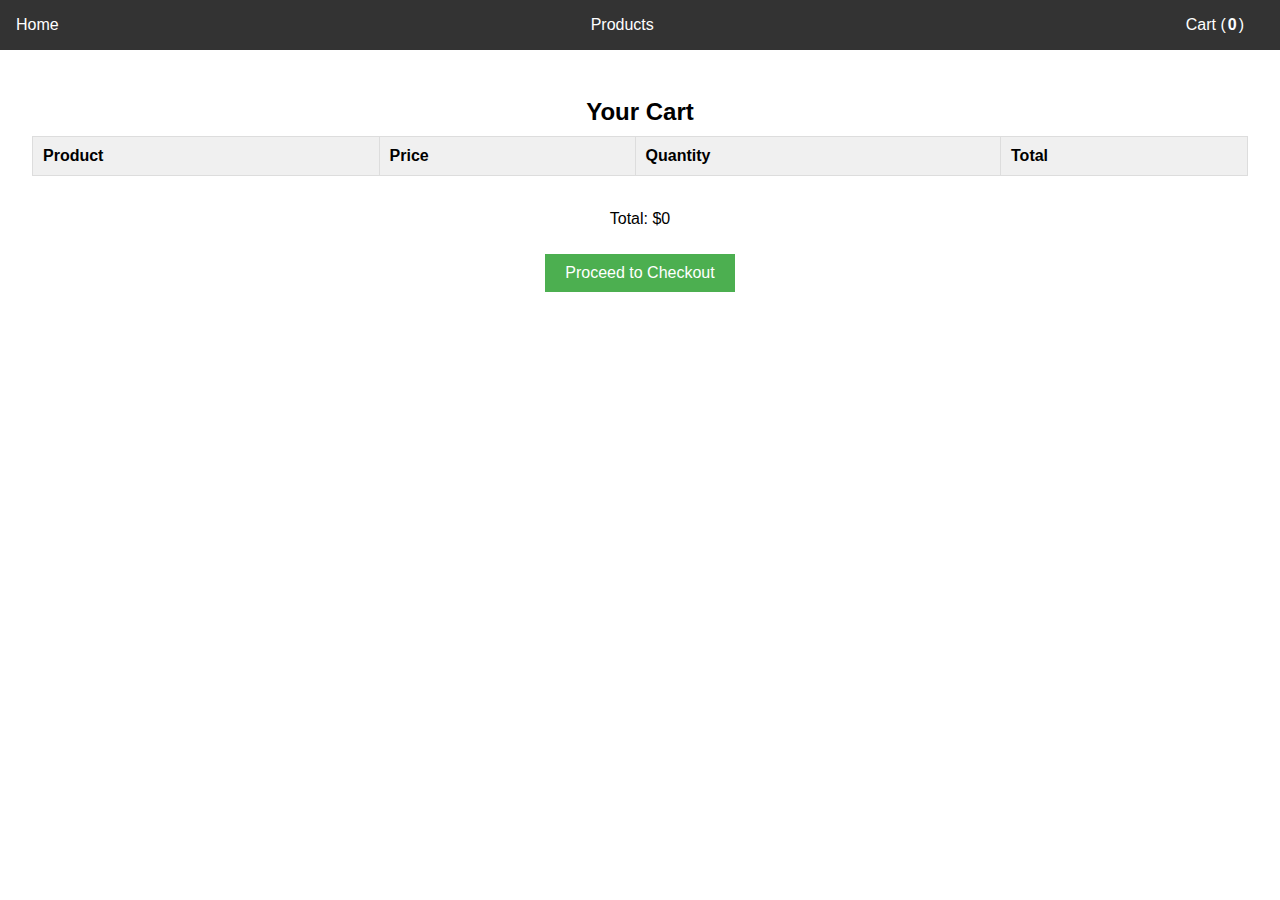
<file: cart.html>
<!DOCTYPE html>
<html lang="en">
<head>
    <meta charset="UTF-8">
    <meta name="viewport" content="width=device-width, initial-scale=1.0">
    <title>Liverpool Fan Shop - Cart</title>
    <link id="favicon" rel="icon" href="Liverpool-FC-80s-icon.png" type="image/png">
    <link rel="stylesheet" href="styles.css">
    <!-- Google Tag Manager Should Go Here -->
    <!-- Google Tag Manager -->
<script>(function(w,d,s,l,i){w[l]=w[l]||[];w[l].push({'gtm.start':
new Date().getTime(),event:'gtm.js'});var f=d.getElementsByTagName(s)[0],
j=d.createElement(s),dl=l!='dataLayer'?'&l='+l:'';j.async=true;j.src=
'https://www.googletagmanager.com/gtm.js?id='+i+dl;f.parentNode.insertBefore(j,f);
})(window,document,'script','dataLayer','GTM-NCHQKRNR');</script>
<!-- End Google Tag Manager -->
</head>
<body>
    <!-- Google Tag Manager (noscript) should go here-->
    <header>
        <nav>
            <ul>
                <li><a href="index.html">Home</a></li>
                <li><a href="products.html">Products</a></li>
                <li><a href="cart.html">Cart (<span id="cart-count">0</span>)</a></li>
            </ul>
        </nav>
    </header>
    <main>
        <h1>Your Cart</h1>
        <table id="cart-table">
            <thead>
                <tr>
                    <th>Product</th>
                    <th>Price</th>
                    <th>Quantity</th>
                    <th>Total</th>
                </tr>
            </thead>
            <tbody id="cart-body">
            </tbody>
        </table>
        <br />
        <div class="cart-total-section">
            <p>Total: $<span id="cart-total">0</span></p>
        </div>
        <button onclick="initiateCheckout()">Proceed to Checkout</button>
    </main>
    <script src="script.js"></script>
</body>
</html>
</file>
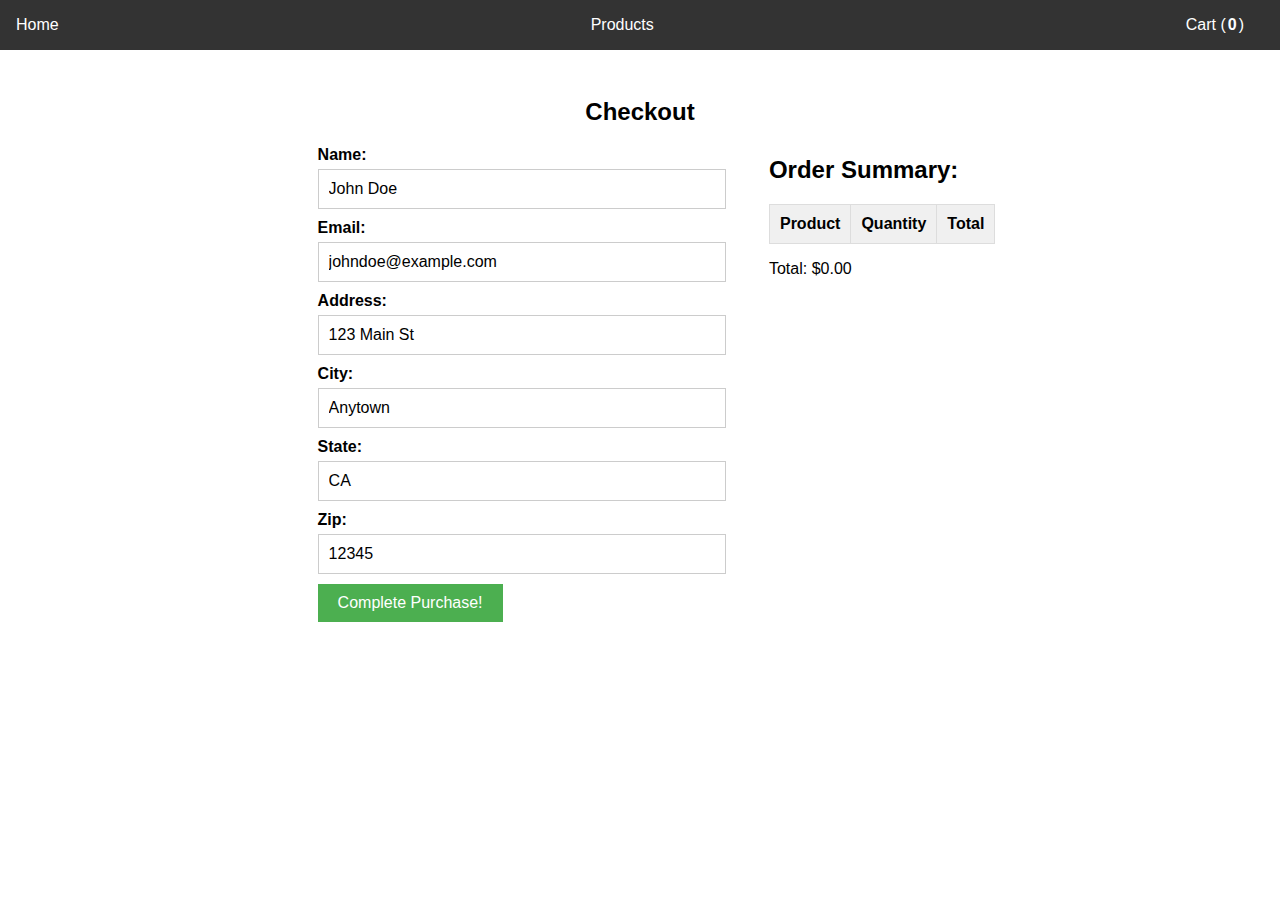
<file: checkout.html>
<!DOCTYPE html>
<html lang="en">
<head>
    <meta charset="UTF-8">
    <meta name="viewport" content="width=device-width, initial-scale=1.0">
    <title>Liverpool Fan Shop - Checkout</title>
    <link id="favicon" rel="icon" href="Liverpool-FC-80s-icon.png" type="image/png">
    <link rel="stylesheet" href="styles.css">

    <script>(function(w,d,s,l,i){w[l]=w[l]||[];w[l].push({'gtm.start':
    new Date().getTime(),event:'gtm.js'});var f=d.getElementsByTagName(s)[0],
    j=d.createElement(s),dl=l!='dataLayer'?'&l='+l:'';j.async=true;j.src=
    'https://www.googletagmanager.com/gtm.js?id='+i+dl;f.parentNode.insertBefore(j,f);
    })(window,document,'script','dataLayer','GTM-NCHQKRNR');</script>
</head>

<body>
    <!-- Google Tag Manager (noscript) should go here-->
    <header>
        <nav>
            <ul>
                <li><a href="index.html">Home</a></li>
                <li><a href="products.html">Products</a></li>
                <li><a href="cart.html">Cart (<span id="cart-count">0</span>)</a></li>
            </ul>
        </nav>
    </header>

    <main>
        <h1>Checkout</h1>

        <div class="checkout-container">
            <div class="form-section">
                <form id="checkout-form">
                    <label for="name">Name:</label>
                    <input type="text" id="name" value="John Doe">

                    <label for="email">Email:</label>
                    <input type="email" id="email" value="johndoe@example.com">

                    <label for="address">Address:</label>
                    <input type="text" id="address" value="123 Main St">

                    <label for="city">City:</label>
                    <input type="text" id="city" value="Anytown">

                    <label for="state">State:</label>
                    <input type="text" id="state" value="CA">

                    <label for="zip">Zip:</label>
                    <input type="text" id="zip" value="12345">

                    <button id="purchase-btn" type="button" onclick="completePurchase()">Complete Purchase!</button>
                </form>
            </div>

            <div class="cart-summary-section">
                <h2>Order Summary:</h2>
                <table id="cart-summary-table">
                    <thead>
                        <tr>
                            <th>Product</th>
                            <th>Quantity</th>
                            <th>Total</th>
                        </tr>
                    </thead>
                    <tbody id="cart-summary-body"></tbody>
                </table>
                <p>Total: $<span id="cart-total">0</span></p>
            </div>
        </div>
    </main>

    <script src="script.js"></script>
</body>
</html>
</file>
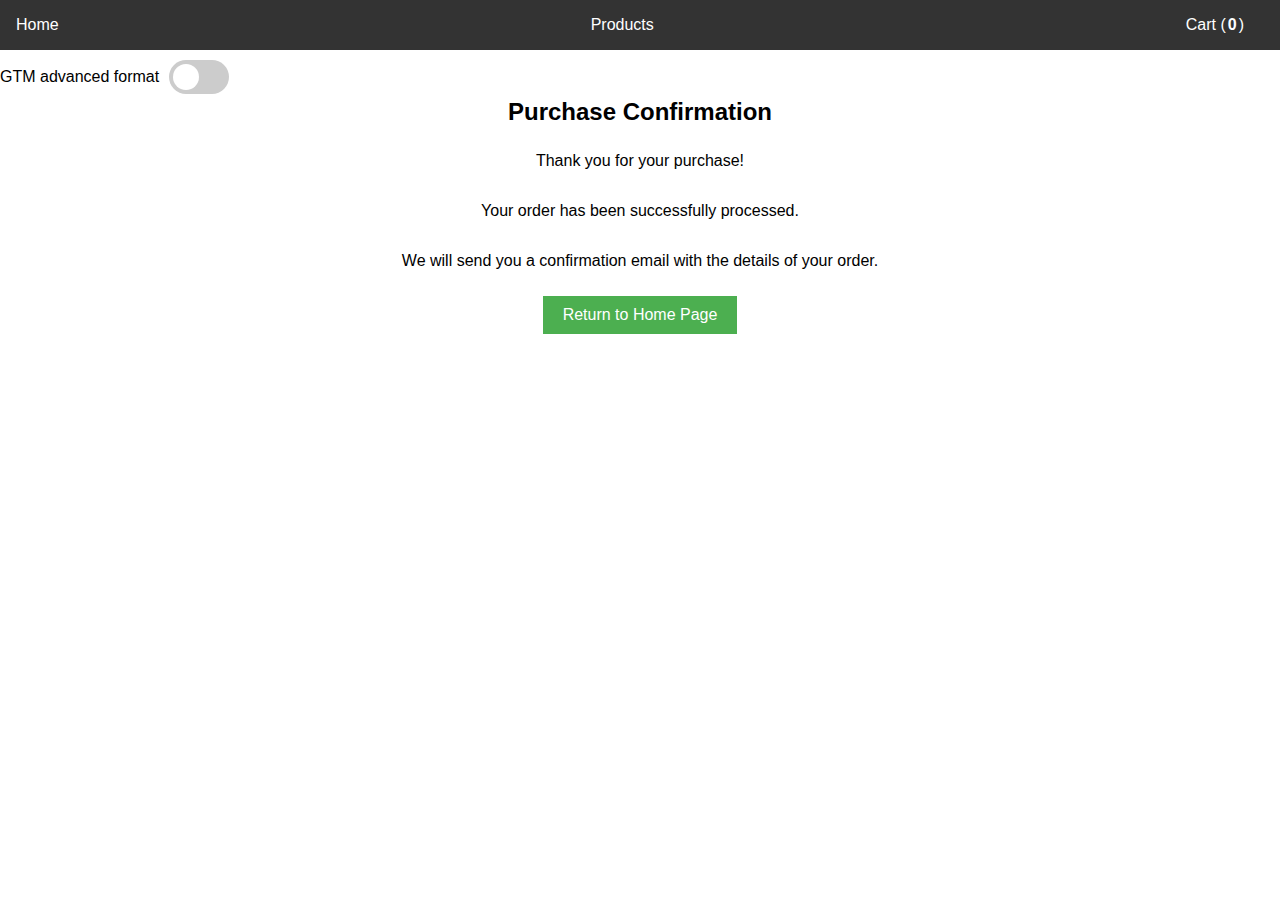
<file: purchase-confirmation.html>
<!DOCTYPE html>
<html lang="en">
<head>
    <meta charset="UTF-8">
    <meta name="viewport" content="width=device-width, initial-scale=1.0">
    <title>Liverpool Fan Shop - Purchase Confirmation</title>
    <link id="favicon" rel="icon" href="Liverpool-FC-80s-icon.png" type="image/png">
    <link rel="stylesheet" href="styles.css">
    <link rel="stylesheet" href="switch.css">

    <script>(function(w,d,s,l,i){w[l]=w[l]||[];w[l].push({'gtm.start':
    new Date().getTime(),event:'gtm.js'});var f=d.getElementsByTagName(s)[0],
    j=d.createElement(s),dl=l!='dataLayer'?'&l='+l:'';j.async=true;j.src=
    'https://www.googletagmanager.com/gtm.js?id='+i+dl;f.parentNode.insertBefore(j,f);
    })(window,document,'script','dataLayer','GTM-NCHQKRNR');</script>
</head>
<body>
    <!-- Google Tag Manager (noscript) should go here-->
    <header>
        <nav>
            <ul>
                <li><a href="index.html">Home</a></li>
                <li><a href="products.html">Products</a></li>
                <li><a href="cart.html">Cart (<span id="cart-count">0</span>)</a></li>
            </ul>
        </nav>
    </header>
    <div class="settings">
        <div class="flex align-center">
            <div>GTM advanced format </div>
            <label class="switch">
              <input type="checkbox" id="gtmAdvancedFormat" onchange="updateGtmAdvancedFormat(event)">
              <span class="slider round"></span>
            </label>
        </div>
    </div>
    <main>
        <h1>Purchase Confirmation</h1>
        <p>Thank you for your purchase!</p>
        <p>Your order has been successfully processed.</p>
        <p>We will send you a confirmation email with the details of your order.</p>
        <button onclick="window.location.href='index.html'">Return to Home Page</button>
    </main>
    <script src="script.js"></script>
</body>
</html>
</file>
<file: styles.css>
body {
    font-family: Arial, sans-serif;
    margin: 0;
    padding: 0;
}

header {
    background-color: #333;
    color: #fff;
    padding: 1em;
    text-align: center;
}

nav ul {
    list-style: none;
    margin: 0;
    padding: 0;
    display: flex;
    justify-content: space-between;
}

nav li {
    margin-right: 20px;
}

nav a {
    color: #fff;
    text-decoration: none;
}

main {
    display: flex;
    flex-direction: column;
    align-items: center;
    padding: 2em;
}

h1 {
    font-size: 24px;
    margin-bottom: 10px;
}

button {
    background-color: #4CAF50;
    color: #fff;
    border: none;
    padding: 10px 20px;
    font-size: 16px;
    cursor: pointer;
    margin-top:10px;
}

button:hover {
    background-color: #3e8e41;
}

.product-list {
  display: flex;
  justify-content: center;
  width: 75%; /* Added */
  margin: 0 auto; /* Added */
}
.product {
  margin: 20px;
  width: calc(33.33% - 20px);
  display: flex;
  flex-direction: column;
}
.product .content {
  flex-grow: 1;
  display: flex;
  flex-direction: column;
  align-items: center;
  justify-content: center;
}
.product img {
  width: 100%;
  height: auto;
  object-fit: contain;
  border-radius: 10px;
}
.product h3, .product p {
  text-align: center;
}
.product button {
  margin-top: auto;
}

#cart-table {
    border-collapse: collapse;
    width: 100%;
}

#cart-table th, #cart-table td {
    border: 1px solid #ddd;
    padding: 10px;
    text-align: left;
}

#cart-table th {
    background-color: #f0f0f0;
}

#cart-count {
    font-size: 16px;
    font-weight: bold;
    margin-left: 2px;
    margin-right: 2px;
}

.checkout-form {
    display: flex;
    flex-direction: column;
    align-items: center;
    padding: 2em;
}

.checkout-form label {
    font-size: 16px;
    margin-bottom: 10px;
}

.checkout-form input[type="text"], .checkout-form input[type="email"] {
    width: 100%;
    height: 40px;
    margin-bottom: 20px;
    padding: 10px;
    border: 1px solid #ccc;
}

.checkout-form button[type="submit"] {
    background-color: #4CAF50;
    color: #fff;
    border: none;
    padding: 10px 20px;
    font-size: 16px;
    cursor: pointer;
}

.checkout-form button[type="submit"]:hover {
    background-color: #3e8e41;
}

.notification {
    position: fixed;
    top: 50px;
    right: 20px;
    background-color: #333;
    color: #fff;
    padding: 10px 20px;
    border-radius: 5px;
    box-shadow: 0 0 10px rgba(0, 0, 0, 0.2);
    display: flex;
    align-items: center;
}

.notification svg {
    margin-right: 10px;
    fill: #fff;
}

.notification span {
    font-size: 16px;
    font-weight: bold;
}

.checkout-container {
    display: flex;
    justify-content: space-between;
}

.form-section {
    width: 60%;
}

.cart-summary-section {
    width: 30%;
}

#cart-summary-table {
    border-collapse: collapse;
    width: 100%;
}
#cart-summary-table th, #cart-summary-table td {
    border: 1px solid #ddd;
    padding: 10px;
    text-align: left;
}
#cart-summary-table th {
    background-color: #f0f0f0;
}

label {
    display: block;
    margin-bottom: 5px;
    margin-top: 10px;
    font-weight: bold;
}

input[type="text"], input[type="email"] {
    width: 100%;
    padding: 10px;
    font-size: 16px;
    border: 1px solid #ccc;
}

.settings {
    position: absolute;
}
.flex {
    display: flex;
    align-items: center;
}
</file>
<file: switch.css>
/* The switch - the box around the slider */
.switch {
  position: relative;
  display: inline-block;
  width: 60px;
  height: 34px;
  margin: 10px;
}

/* Hide default HTML checkbox */
.switch input {
  opacity: 0;
  width: 0;
  height: 0;
}

/* The slider */
.slider {
  position: absolute;
  cursor: pointer;
  top: 0;
  left: 0;
  right: 0;
  bottom: 0;
  background-color: #ccc;
  -webkit-transition: .4s;
  transition: .4s;
}

.slider:before {
  position: absolute;
  content: "";
  height: 26px;
  width: 26px;
  left: 4px;
  bottom: 4px;
  background-color: white;
  -webkit-transition: .4s;
  transition: .4s;
}

input:checked + .slider {
  background-color: #2196F3;
}

input:focus + .slider {
  box-shadow: 0 0 1px #2196F3;
}

input:checked + .slider:before {
  -webkit-transform: translateX(26px);
  -ms-transform: translateX(26px);
  transform: translateX(26px);
}

/* Rounded sliders */
.slider.round {
  border-radius: 34px;
}

.slider.round:before {
  border-radius: 50%;
}
</file>
